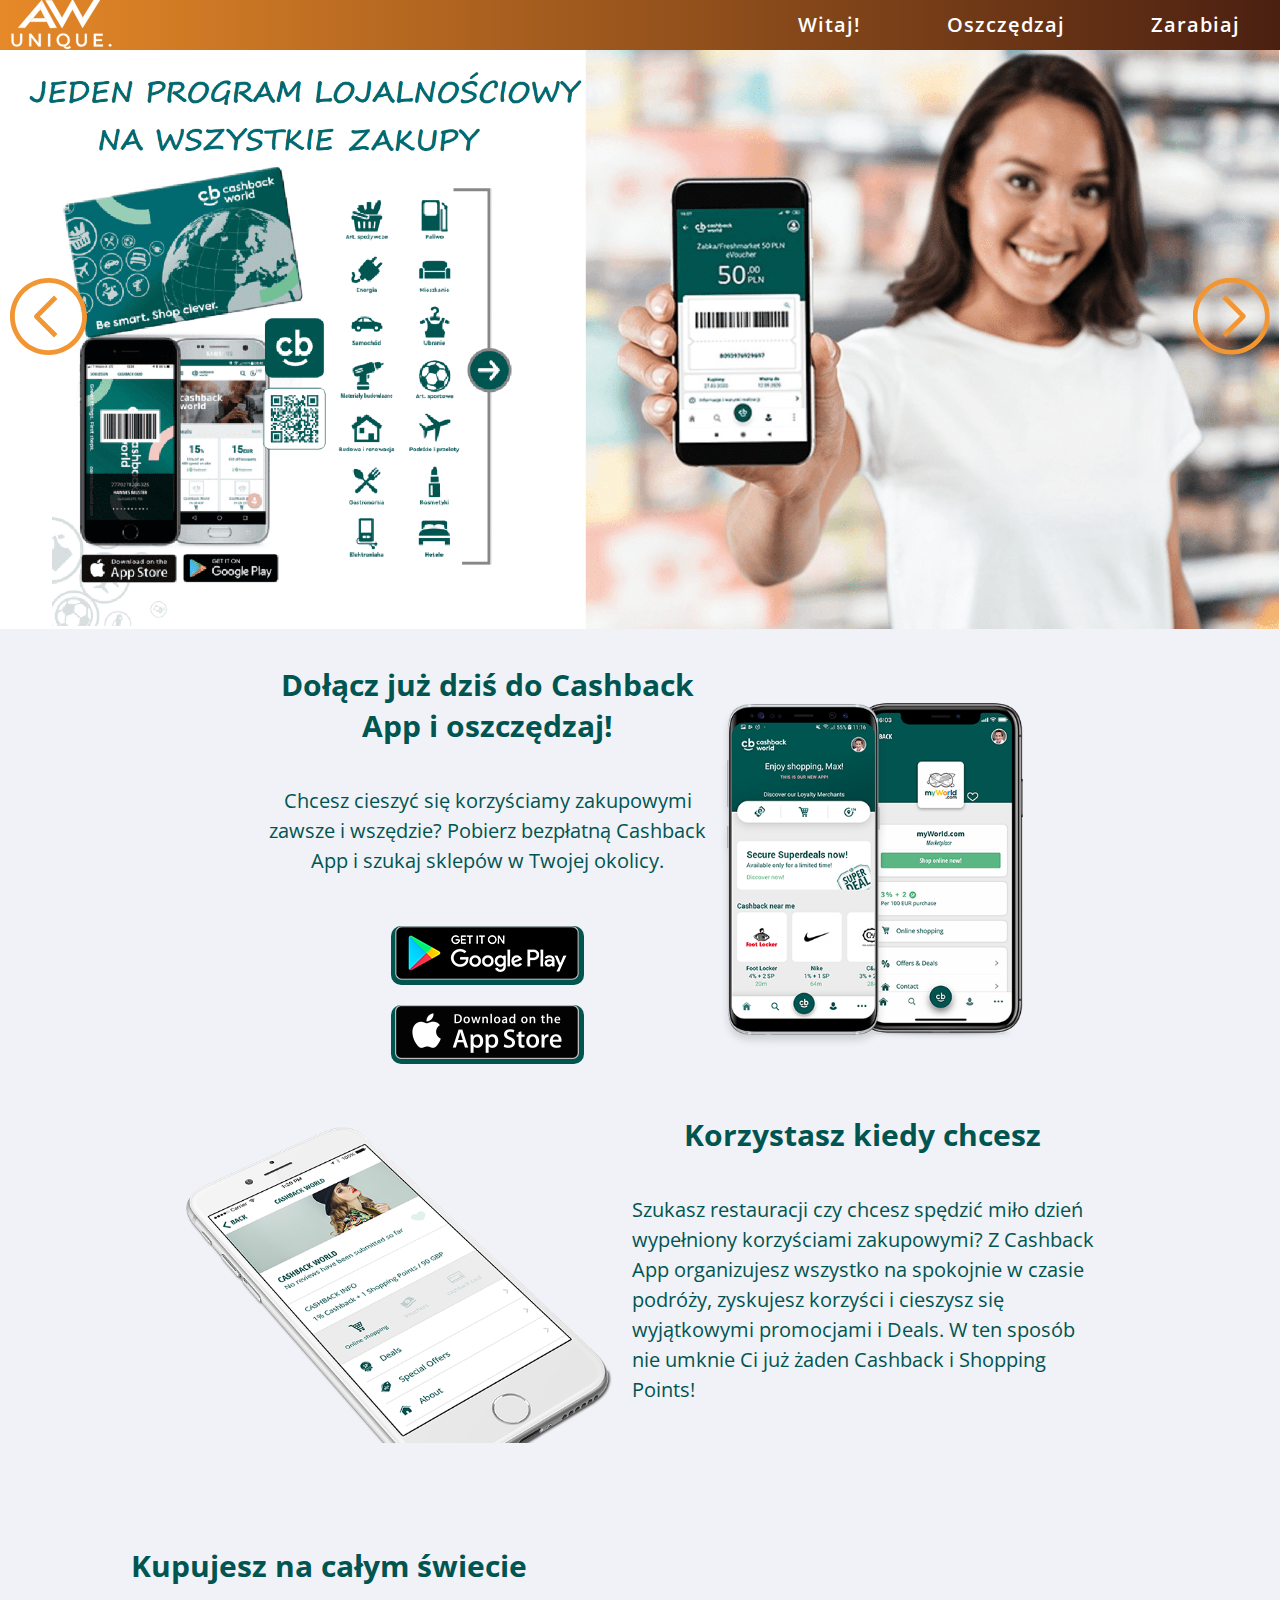
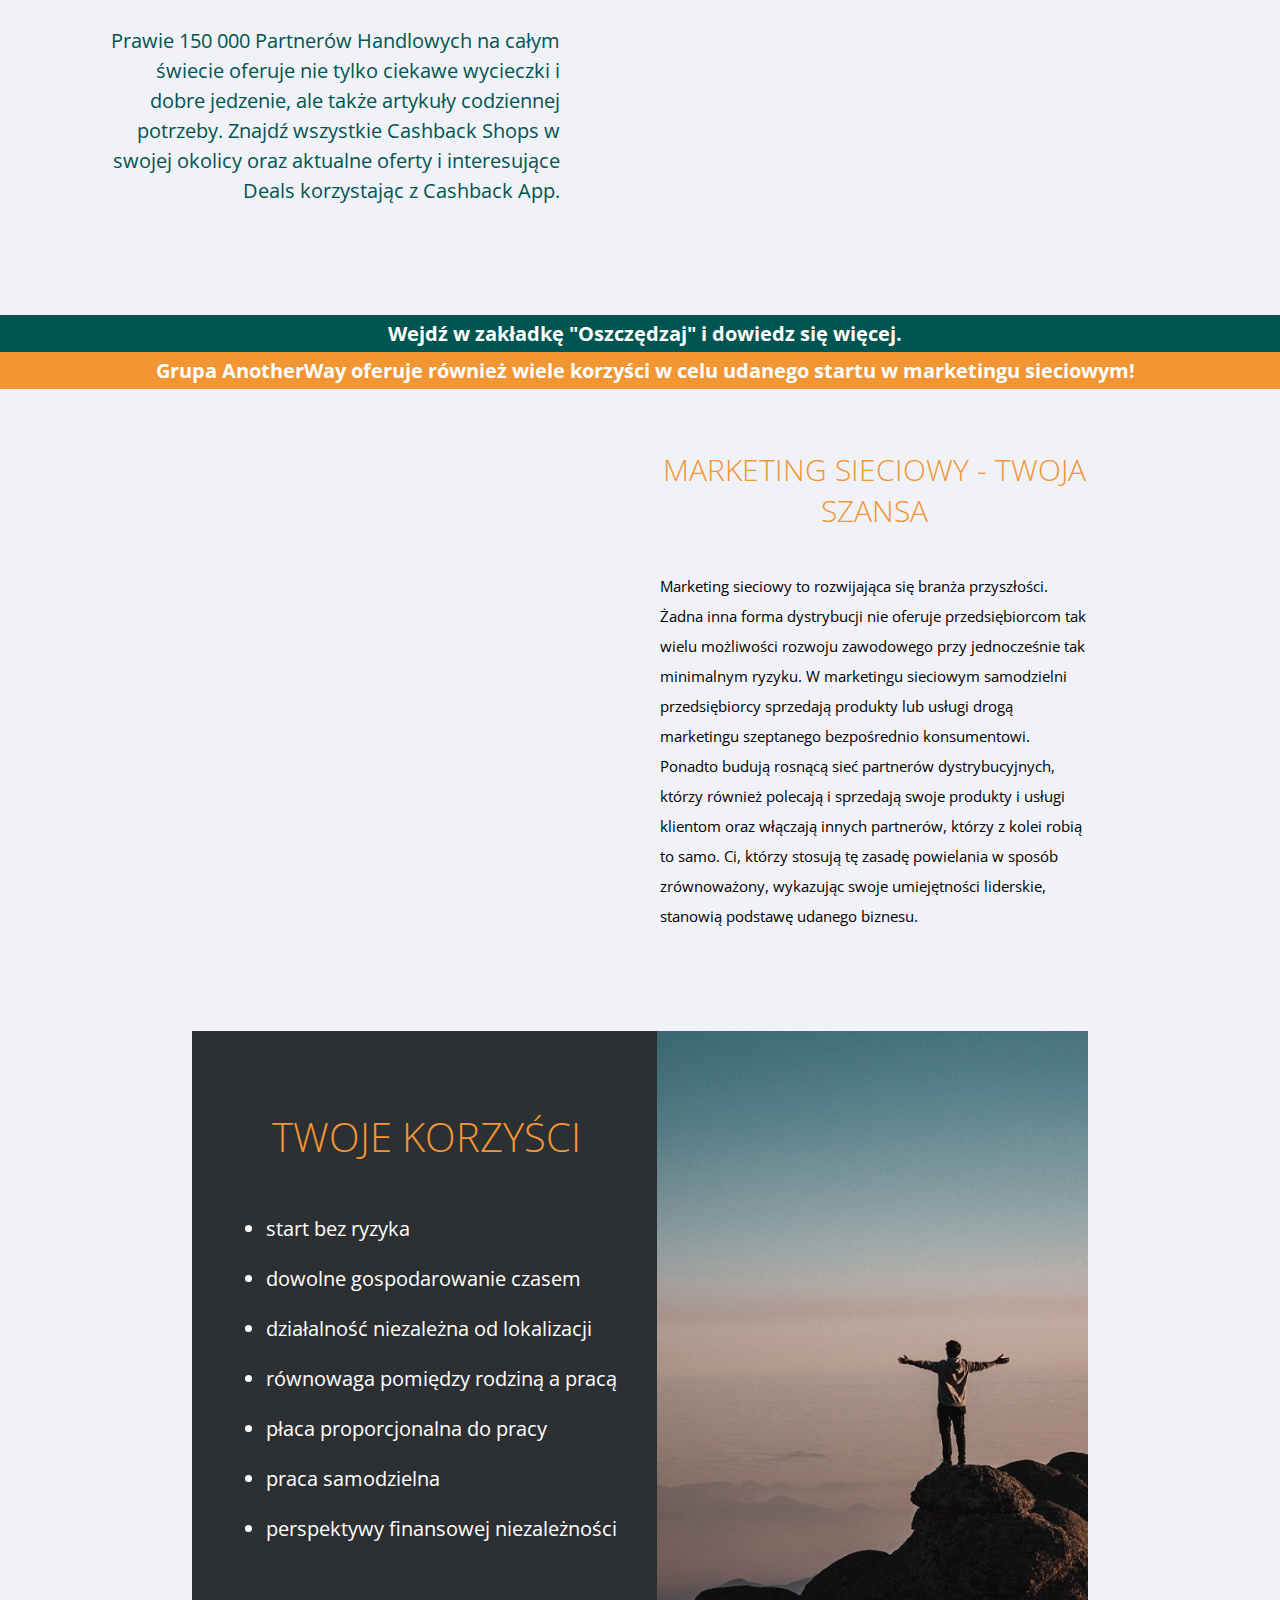
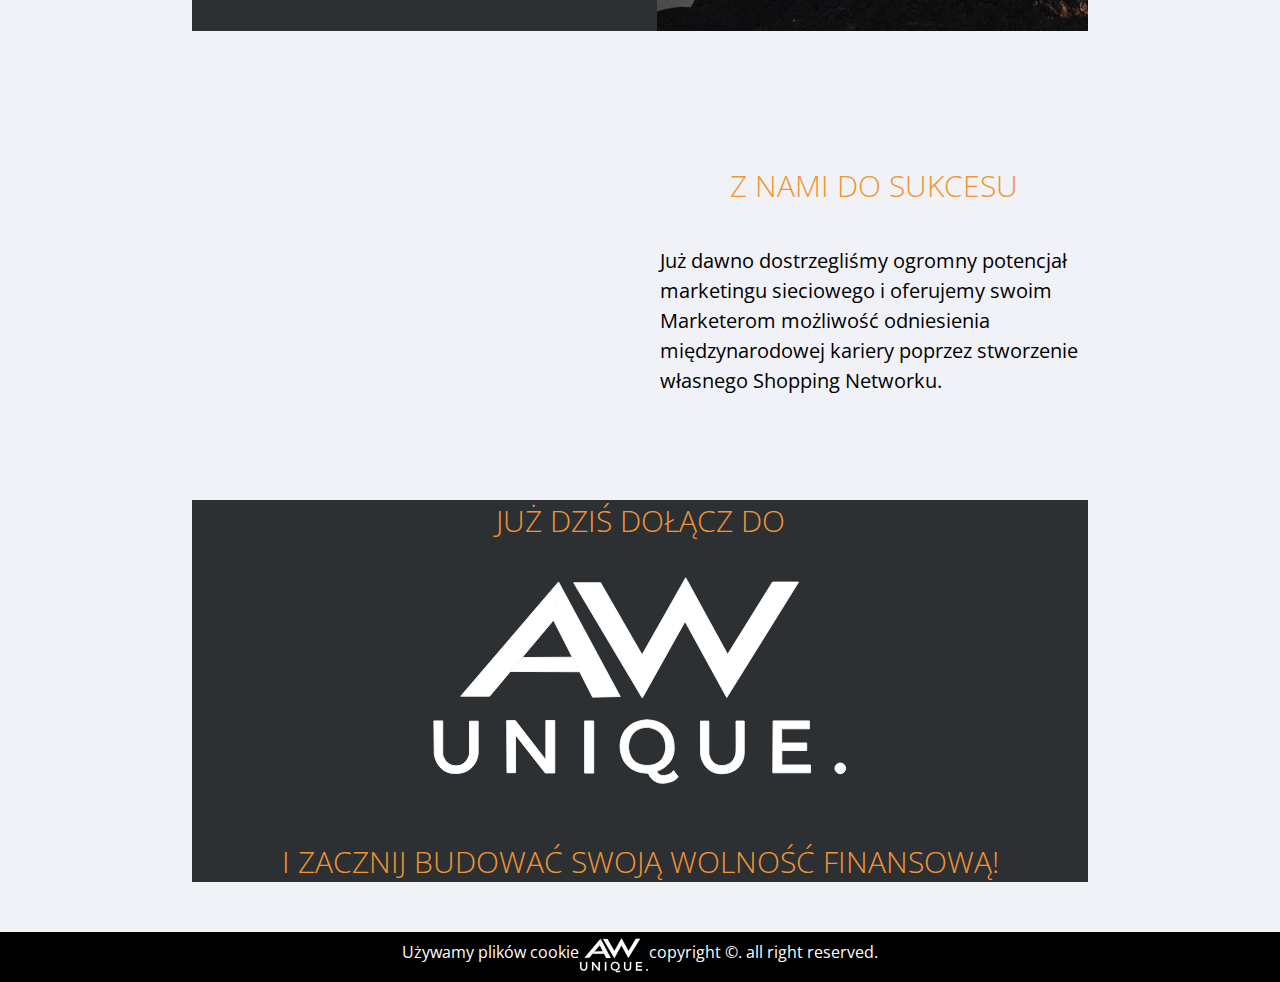
<file: index.html>
<!DOCTYPE html>

<html>
    <head>
        <meta charset="utf8">
        <title>Another Way</title>
        <meta name="viewport" content="width=device-width, initial-scale=1">
        <meta name="Another Way" content="Cashback">
        <link href="https://fonts.googleapis.com/css2?family=Open+Sans:wght@600&display=swap" rel="stylesheet">
        <link href="https://fonts.googleapis.com/css2?family=Open+Sans:wght@300&display=swap" rel="stylesheet">
        <link rel="stylesheet" href="./stylehomepage.css">
        <link rel="stylesheet" href="./stylecashbackapp.css"> 
        <link rel="stylesheet" href="./nav.css"> 
        <link rel="icon" href="./img/8ball.png">
        <link rel="stylesheet" href="https://unpkg.com/aos@next/dist/aos.css" />
    </head>

    <body onload="contentLoaded()">
        
        <div class="hide" id="showafterloading">
        <span id="navnode"></span>

        <div class="header">
            
            <img class="logo" src="./img/AWlogowhite.svg">

            <button class="hamburger">
                <span class="hamburger__inner"></span>
                </button>

            <div class="navigation">
            <ul class="menu">
                <a href="#navnode" class="menuBtn1">Witaj!
                    <span class="subarrow arrone"></span>
                </a>
                <a href="#navnode" class="menuBtn2">Oszczędzaj
                    
                    <span class="subarrow arrtwo"></span>
                </a>
                <a class="menuBtn3" href="./zarabiaj/index.html">Zarabiaj
                
                    <span class="subarrow arrthree"></span></a>
            </ul>
            </div>
        </div>

        <div class="homepage">

        <div class="wrap">
            <!--
             <div id="arrow-left" class="arrow"></div>
                -->
                <img id="arrow-left" class="arrow arrow-left" src="./img/close.svg">

             <div id="slider">

                 <div class="slide slide1">
                     <div class="slide-content">
                         <img class="banerImg" src="./img/baner5.png">
                         <span>Image One</span>
                     </div>
                 </div>

                 <div class="slide slide2">
                    <div class="slide-content">
                        <img class="banerImg" src="./img/baner1.png">
                        <span>Image Two</span>
                    </div>
                </div>
                
                <div class="slide slide3">
                    <div class="slide-content">
                        <img class="banerImg" src="img/baner2.png">
                        <span>Image Three</span>
                    </div>
                </div>

                <div class="slide slide4">
                    <div class="slide-content">
                        <img class="banerImg" src="img/baner3.png">
                        <span>Image Four</span>
                    </div>
                </div>

                <div class="slide slide5">
                    <div class="slide-content">
                        <img class="banerImg" src="img/baner4.png">
                        <span>Image Five</span>
                    </div>
                </div>

             </div>

             <img id="arrow-right" class="arrow arrow-right" src="./img/close.svg">

        </div>



        <div class="cbApp">

            <div class="appBox box1">
                <div class="boxtxt">
            <h1 class="boxlabel">Dołącz już dziś do Cashback App i oszczędzaj!</h1>
            <p>Chcesz cieszyć się korzyściamy zakupowymi zawsze i wszędzie? Pobierz
                bezpłatną Cashback App i szukaj sklepów w Twojej okolicy.
            </p>
            <div class="download">
            <a><!--href="https://play.google.com/store/apps/details?id=com.cashback.card&gl=PL"-->
                <img src="./img/appstore.png"></a>
            <a><!--href="https://apps.apple.com/app/cashback-app/id1173430105"-->
                <img src="./img/iosstore.png"></a>
            </div>
            </div>
            <img class="imgBox1" src="./img/label1.png" data-aos="fade-left" data-aos-delay="300">
            </div>

            <div class="appBox box2">
                <img class="imgBox2" src="./img/label2.png">
                <div class="boxtxt">
                <h2 class="boxlabel">Korzystasz kiedy chcesz</h2>
                <p>Szukasz restauracji czy chcesz spędzić miło dzień wypełniony
                     korzyściami zakupowymi? Z Cashback App organizujesz wszystko 
                     na spokojnie w czasie podróży, zyskujesz korzyści i cieszysz 
                     się wyjątkowymi promocjami i Deals. W ten sposób nie umknie Ci 
                     już żaden Cashback i Shopping Points!</p>
                     </div>
            </div>

            <div class="appBox box3">
                <div class="boxtxt">
                <h3 class="boxlabel">Kupujesz na całym świecie</h3>
                <p>Prawie 150 000 Partnerów Handlowych na całym świecie oferuje
                     nie tylko ciekawe wycieczki i dobre jedzenie, ale także
                      artykuły codziennej potrzeby. Znajdź wszystkie Cashback
                       Shops w swojej okolicy oraz aktualne oferty i interesujące
                        Deals korzystając z Cashback App.</p>
                    </div>
                        <img class="imgBox3" src="./img/label3.jpg" data-aos="zoom-in" data-aos-delay="300">
            </div>

            <div class="appbox box4">
                    <h4 class="join">Wejdź w zakładkę "Oszczędzaj" i dowiedz się więcej.</h4>
                    <h4 class="joinMlm">Grupa AnotherWay oferuje również wiele korzyści w celu udanego startu w marketingu sieciowym!</h4>
            </div>

        </div>

        <div class="mlm">

            <div class="mlmBox mlm1">
                <img class="mlmimg mlmimg1" src="./img/mlmbox2.jpg" data-aos="zoom-in">
                <div class="mlmtxt">
                    <h1>MARKETING SIECIOWY - TWOJA SZANSA</h1>
                    <p>Marketing sieciowy to rozwijająca się branża przyszłości. Żadna inna
                         forma dystrybucji nie oferuje przedsiębiorcom tak wielu
                          możliwości rozwoju zawodowego przy jednocześnie tak
                           minimalnym ryzyku. W marketingu sieciowym samodzielni
                            przedsiębiorcy sprzedają produkty lub usługi drogą 
                            marketingu szeptanego bezpośrednio konsumentowi. 
                            Ponadto budują rosnącą sieć partnerów dystrybucyjnych, 
                            którzy również polecają i sprzedają swoje produkty i 
                            usługi klientom oraz włączają innych partnerów, którzy z 
                            kolei robią to samo. Ci, którzy stosują tę zasadę 
                            powielania w sposób zrównoważony, wykazując swoje 
                            umiejętności liderskie, stanowią podstawę udanego 
                            biznesu.</p>
                </div>
            </div>

            <div class="mlmBox mlm2">
                <div class="mlmtxt">
                    <h2>TWOJE KORZYŚCI</h2>
                    <ul>
                        <li>start bez ryzyka</li>
                        <li>dowolne gospodarowanie czasem</li>
                        <li>działalność niezależna od lokalizacji</li>
                        <li>równowaga pomiędzy rodziną a pracą</li>
                        <li>płaca proporcjonalna do pracy</li>
                        <li>praca samodzielna</li>
                        <li>perspektywy finansowej niezależności</li>
                    </ul>
                </div>
                <img class="mlmimg mlmimg2" src="./img/mlmbox3.jpg">
            </div>

            <div class="mlmBox mlm3">
                <img class="mlmimg mlmimg3" src="./img/mlmbox1.jpg" data-aos="fade-right"
                data-aos-offset="300"
                data-aos-easing="ease-in-sine">
                <div class="mlmtxt">
                <h3>Z NAMI DO SUKCESU</h3>
                <p>Już dawno dostrzegliśmy ogromny potencjał marketingu 
                    sieciowego i oferujemy swoim Marketerom możliwość odniesienia
                     międzynarodowej kariery poprzez stworzenie własnego Shopping
                      Networku.</p>
                </div>
            </div>

            <div class="mlmBox mlm4">
                <p>Już dziś dołącz do</p>
                <img src="./img/AWlogowhite.svg">   
                <p>i zacznij budować swoją wolność finansową!</p>           
            </div>

        </div>
        </div>

        <!--// 'Oszczędzaj'--> 

        <div class="cashbackapp hide hidepage">

            <div class="appvideo">

                <h1>Jak używać Cashback APP? To proste: </h1>
                

                <div class="videoframe">
                <iframe class="video" src="https://www.youtube.com/embed/2Un8DbwjeTA" 
                frameborder="0" allow="accelerometer; autoplay; encrypted-media; gyroscope; picture-in-picture"
                 allowfullscreen></iframe>

                    <div class="source">
                        <p class="sourcetxt source1">Założenie konta</p>
                        <p class="sourcetxt source2">Karta CB</p>
                        <p class="sourcetxt source3">Sklepy internetowe</p>
                        <p class="sourcetxt source4">eVoucher</p>
                        <p class="sourcetxt source5">Bony</p>
                    </div>
                </div>
                
            
            </div>

            <div class="appstore">
                <img class="storeimg" src="./img/label1.png">
                <div class="store">
                    <a> <!--target="blank" href="https://apps.apple.com/app/cashback-app/id1173430105" -->
                        <img src="./img/iosstore.png">
                    </a>
                    <a> <!--target="blank" href="https://play.google.com/store/apps/details?id=com.cashback.card&gl=PL"-->
                        <img src="./img/appstore.png">
                    </a>
                </div>
            </div>

            <div class="faq">

                <h2>W razie dodatkowych pytań odwiedź FAQ:</h2>
                <a class="faqlink" href="https://www.cashbackworld.com/pl/faq">
                    <img src="./img/logo.svg"></a>
                <h2>i dowiedz się więcej.</h2>

                <div class="follow">

                    <div class="socialmedia">
                    <a href="https://www.facebook.com/CashbackWorldPL/">
                        <img class="socialimg" src="./img/facebook.svg"></a>
                    <a href="https://www.instagram.com/cashback.world/">
                        <img class="socialimg" src="./img/instagram-sketched.svg"></a>
                    <a href="https://www.youtube.com/channel/UCCdwFBArbzg98DeUD_-l_uQ?sub_confirmation=1">
                        <img class="socialimg" src="./img/youtube.svg"></a>
                    <a href="https://pl.pinterest.com/cashbackworld/">
                        <img class="socialimg" src="./img/pinterest.svg"></a>
                    </div>

                </div>

            </div>
            

        </div>

        
        <div class="footer">
            <p>Używamy plików cookie</p>
            <img class="footer__logo" src="./img/AWlogowhite.svg">
            <p>copyright ©. all right reserved.</p>
        </div>
    

    </div>

        <div id="loader"></div>


        <script src="https://unpkg.com/aos@next/dist/aos.js"></script>
        <script>
          AOS.init();
        </script>
        <script src="script.js"></script>
    </body>
</html>
</file>
<file: stylehomepage.css>
*{
    margin: 0;
    padding: 0;
    scroll-behavior: smooth;
    user-select: none;
    height: none;
    -webkit-tap-highlight-color: transparent;
    font-family: 'Open Sans', sans-serif;
}

body{
    background-color: #f1f2f7;
}



.wrap{
    position: relative;
    top: 40px;
    overflow: visible;
    width: 100%;
    margin: auto;
}

#slider, .slide-content{
    width: 100%;
    overflow-x: hidden;
    transition: .4s;
}

.slide{
    background-size: cover;
    background-position: center;
    background-repeat: no-repeat;

}

.banerImg{
    width: 100%;
    overflow: hidden;
}

.slide-content span{
    display: flex;
    flex-direction: column;
    justify-content: center;
    align-items: center;
    text-align: center;
    display: none;
}

.arrow{
    cursor: pointer;
    transition: .2s;
    position: absolute;
    top: 40%;
    width: 6vw;
    height: 6vw;
    transition: .5s;
}

.arrow-left{
    left: 10px;
}

.arrow-right{
    right: 10px;
    transform: rotate(180deg);
}

.arrow-left:hover{
    transform: scale(1.2);
}

.arrow-right:hover{
    transform: scale(1.2) rotate(-180deg);
}

.cbApp{
    position: relative;
    top: 40px;
    display: flex;
    align-items: center;
    flex-direction: column;
    justify-content: center;
    text-align: center;
    overflow: hidden;
}

.appBox{
    display: flex;
    flex-direction: row;
    align-items: center;
    justify-content: center;
    text-align: center;
    width: 95%;
    margin-top: 100px;
}

.boxtxt{
    height: 100%;
    max-width: 38%;
}

.boxtxt h1, .boxtxt h2, .boxtxt h3{
    margin-bottom: 100px;
    color: #005551;
    font-size: 50px;
}

.boxtxt p{
    margin-bottom: 50px;
    color: #005551;
    line-height: 30px;
    font-size: 25px;
}

.box2 p{
    text-align: left;
}

.box3 p{
    text-align: right;
}

.download a{
    background-color: #005551;
    padding-left: 4px;
    padding-right: 5px;
    cursor: pointer;
    margin-bottom: 20px;
    border-radius: 10px;
}

.download{
    cursor: pointer;
    display: flex;
    flex-direction: column;
    width: 80%;
    align-items: center;
    margin: auto;
}


.imgBox3{
    margin-left: 30px;
}

.box4{
    width: 100%;
}

.join{
    padding-top: 20px;
    width: 100%;
    color: #fff;
    padding-bottom: 20px;
    font-size: 30px;
    background-color: #005551;
}

.joinMlm{
    background-color: #f29533;
    padding-top: 20px;
    padding-bottom: 20px;
    font-size: 30px;
    width: 100%;
    color: #fff;
}

.mlm{
    position: relative;
    top: 200px;
    max-width: 70%;
    margin: auto;
}

.mlmBox{
    display: flex;
    align-items: center;
    flex-direction: row;
    justify-content: center;
    text-align: center;
    overflow: hidden;
}

.mlmimg{
    max-width: 50%;
}

.mlmtxt{
    padding-left: 20px;
}

.mlmtxt h1, .mlmtxt h2, .mlmtxt h3{
    padding-bottom: 40px;
    color: #f29533;
    font-weight: 100;
    font-size: 40px;
    width: 100%;
}


.mlmtxt p{
    line-height: 30px;
    text-align: left;
    font-size: 25px;
}

.mlm2{
    background-color: #2d3033;
    margin-top: 100px;
    max-height: 700px;
}

.mlmtxt ul{
    text-align: left;
    line-height: 50px;
    color: #fff;
    font-size: 25px;
    padding-left: 30px;
}

.mlmimg2{
    position: relative;
    top: 0px;
    right: -40px;
}

.mlm3{
    margin-top: 100px;
}

.mlm4{
    display: flex;
    flex-direction: column;
    background-color: #2d3033;
    margin-top: 70px;
    margin-bottom: 50px;
}

.mlm4 p{
    color: #f29533;
    font-weight: 100;
    font-size: 40px;
    text-transform: uppercase;
}

.mlm4 img{
    max-height: 340px;
    width: 100%;
}


.footer{
    display: flex;
    flex-direction: row;
    background-color: black;
    color: white;
    justify-content: center;
    line-height: 40px;
    position: relative;
    top: 150px;
    overflow: hidden;
}

.footer__logo{
    height: 50px;
}



@media screen and (max-width: 1440px){
    
    .wrap{
        top: 40px;
        width: 100%;
        overflow: visible;
    }

    .appBox{
        margin-top: 30px;
    }

    .box1 .boxlabel, .box2 .boxlabel, .box3 .boxlabel{
        font-size: 30px;
        margin-bottom: 40px;
    }

    .imgBox1{
        max-width: 25%;
    }

    .imgBox2{
        max-width: 35%;
        margin-right: 20px;
    }

    .join, .joinMlm{
        font-size: 20px;
        padding: 5px;
    }

    .mlm{
        top: 100px;
    }

    .mlmtxt h1{
        font-size: 30px;
    }

    .mlm1 p{
        font-size: 15px;
    }

    .mlm2{
        max-height: 600px;
    }

    .mlm3 h3{
        font-size: 30px;
    }

    .mlm3 p{
        font-size: 20px;
    }

    .mlm4 p{
        font-size: 30px;
    }

    .mlm4 img{
        max-height: 300px;
    }

    .mlmtxt li{
        font-size: 20px;
    }

    .footer{
        top: 100px
    }


}

@media screen and (max-width: 1110px){

    .appBox{
        width: 100%;
    }

    .mlm{
        max-width: 100%;
    }

    .wrap{
        top: 50px;
        width: 100%;
    }

    .mlmtxt li{
        font-size: 20px;
    }
    

    .footer{
        top: 50px;
    }

}

@media screen and (max-width: 900px){
    .imgBox1{
        max-width: 35%;
    }

    .imgBox2{
        max-width: 50%;
    }

    .imgBox3{
        max-width: 50%;
    }

    .wrap{
        top: 40px;
        width: 100%;
    }

    .mlm4{
        margin-bottom: 10px;
    }

    .footer{
        top: 90px;
    }


}

@media screen and (max-width: 767px){
    
    .wrap{
    position: relative;
    top: 70px;
    }

    .arrow-left{
        top: 40%;
    }

    .arrow-right{    
        top: 40%;
    }

    .cbApp{
        overflow: hidden;
    }

    .appBox{
        flex-direction: column;
        width: 100%;
        margin-top: 30px;
    }


    .boxtxt h1, .boxtxt h2, .boxtxt h3{
        margin-bottom: 20px;
        font-size: 35px;
    }

    .boxtxt{
        height: 100%;
        max-width: 100%;
    }

    .boxtxt p{
        text-align: center;
    }

    .imgBox1{
        margin-top: 10px;
        max-width: 100%;
    }

    .box2{
        flex-direction: column-reverse;
    }

    .imgBox2{
        max-width: 100%;
    }

    .imgBox3{
        max-width: 100%;
        margin-left: 0;
    }

    .joinMlm{
        font-size: 20px;
    }

    .mlm{
        top: 40px;
        max-width: 100%;
    }

    .mlmBox{
        flex-direction: column;
    }

    .mlmimg{
        max-width: 100%;
    }

    .mlmtxt h1{
        padding-bottom: 20px;
        font-size: 30px;
    }

    .mlmtxt p{
        text-align: center;
    }

    .mlmtxt{
        padding-left: 0;
    }

    .mlm2{
        margin-top: 30px;
        max-height: auto;
        padding-bottom: 20px;
    }

    .mlm2 h2{
        position: relative;
        bottom: -20px;
    }

    .mlmimg2{
        display: none;
    }

    .mlmtxt ul{
        line-height: 30px;
        font-size: 25px;
    }

    .mlm3{
        margin-top: 0;
    }

    .mlm4{
        margin-top: 10px;
        padding-bottom: 50px;
    }

    .mlm4 p{
        font-size: 30px;
    }

    .footer{
        top: 80px;
        flex-direction: column;
        justify-items: center;
        text-align: center;
    }

}



@keyframes scale{
    0%{
        transform: scale(1);
    }
    50%{
        transform: scale(1.2);
    }
    100%{
        transform: scale(1);
    }
}

/* loading styles*/

.hide {
    opacity: 0;
}

.show {
    opacity: 1;
    -webkit-transition: all .3s linear;
    -moz-transition: all .3s linear;
    -o-transition: all .3s linear;
    transition: all .3s linear;
}

#loader {
    position: absolute;
    left: 50%;
    top: 50%;
    z-index: 1;
    width: 150px;
    height: 150px;
    margin: -75px 0 0 -75px;
    border: 16px solid #f3f3f3;
    border-radius: 50%;
    border-top: 16px solid #f29533;
    border-bottom: 16px solid #f29533;
    width: 120px;
    height: 120px;
    -webkit-animation: spin 2s linear infinite;
    animation: spin 2s linear infinite;
  }

  
  @-webkit-keyframes spin {
    0% { -webkit-transform: rotate(0deg); }
    100% { -webkit-transform: rotate(360deg); }
  }
  
  @keyframes spin {
    0% { transform: rotate(0deg); }
    100% { transform: rotate(360deg); }
  }
</file>
<file: stylecashbackapp.css>
.cashbackapp{
    position: relative;
    top: 60px;
    overflow: hidden;
}   

.appvideo{
    display: flex;
    align-items: center;
    flex-direction: column;
    justify-content: center;
    text-align: center;
    overflow: hidden;
}

.appvideo h1{
    background: #005551;
    padding-top: 5px;
    padding-bottom: 5px;
    font-size: 40px;
    color: #fff;
    width: 100%;
}

.videoframe{
    display: flex;
    flex-direction: row;
    margin-top: 50px;
    background: #fff;
    padding-top: 100px;
    padding: 40px;
    width: 90%;
    height: 600px;
}

.video{
    width: 70%;
    height: auto;
    /*
    width: 1274px;
    height: 720px;
    */
    margin: 10px;
}

.source{
    display: flex;
    align-items: center;
    flex-direction: column;
    justify-content: center;
    text-align: center;
    background-color: #fff;
    margin-left: auto;
    margin-right: auto;
}

.source1{
    display: none;
}

.source p{
    background-color: #005551;
    color: #fff;
    width: 90%;
    border-radius: 10px;
    font-size: 40px;
    cursor: pointer;
    border: 3px solid #005551;
    transition: .3s;
    font-family: 'Open Sans', sans-serif;
    margin: auto;
}

.sourcetxt {
    min-width: 500px;
}

.sourcetxt:hover{
    background: #fff;
    color: #005551;
    border: 3px solid #005551;
}

.appstore{
    display: flex;
    align-items: center;
    align-content: center;
    justify-content: center;
    flex-direction: row;
    width: 90%;
    padding: 40px;
    overflow: hidden;
}

.store{
    display: flex;
    flex-direction: column;
    align-items: center;
    align-content: center;
}

.storeimg{
    max-width: 80%;
}

.store img{
    padding: 50px;
    cursor: pointer;
}

.faq{
    width: 90%;
    background-color: #fff;
    display: flex;
    flex-direction: column;
    align-items: center;
    align-content: center;
    margin: auto;
    position: relative;
    top: 40px;
    padding: 40px;
    text-align: center;
    overflow: hidden;
}

.faq h2{
    color: #005551;
    font-size: 40px;
    margin-top: 20px;
    max-width: 90%;
}

.faqlink{
    text-decoration: none;
    margin-top: 20px;
    text-align: center;
    cursor: pointer;
    transition: .3s;
    width: 500px;
    height: 200px;
}

.faqlink:hover{
    transform: scale(1.2);
}

.follow{
    display: block;
}


.socialmedia{
    display: flex;
    flex-direction: row;
    align-items: center;
    justify-content: center;
    background-color: #fff;
    margin-top: 40px;
}

.socialmedia a{
    margin: 20px;
    
}

.socialimg{
    max-height: 100px;
    cursor: pointer;
    transition: .3s;
}

.socialimg:hover{
    transform: scale(1.2);
}





@media screen and (max-width: 1440px){
    .cashbackapp{
        top: 50px;
    }

    .appvideo h1{
        padding-bottom: 5px;
        padding-top: 10px;
        font-size: 20px;
    }

    .videoframe{
        margin-top: 10px;
        max-height: 400px;
    }

    .appBox p{
        font-size: 20px;
    }

    .storeimg{
        max-width: 25%;
    }

    .source{
        width: 300px;
    }

    .sourcetxt{
        min-width: 230px;
    }

    .source p{
        font-size: 20px;
    }

    .faq h2 {
        font-size: 20px;
    }

    .faqlink{
        max-width: 40%;
        height: 100px;
    }

    .faqlink img{
        width: 60%;
    }

    .socialimg{
        max-width: 50px;
    }

}



@media screen and (max-width: 767px){
    .cashbackapp{
        top: 60px
    }

    .appvideo h1{
        font-size: 20px;
        padding-bottom: 10px;
    }


    .videoframe{
        flex-direction: column-reverse;
        margin-top: 10px;
        width: 100%;
        padding-top: 0px; /* 20px for source1 display block*/
        padding-bottom: 0px;
        margin-bottom: 40px;
        min-height: 530px;
    }
    
    .video{
        width: 100%;
        height: 300px;
        margin: 0;
    }


    .source p{
        margin-top: 10px;
        margin-bottom: 10px;
        
        font-size: 20px;
    }

    .storeimg{
        max-width: 80%;
    }

    .faq a{
        font-size: 30px;
    }

    .faq h2{
        margin-top: 10px;
        font-size: 20px;
        padding-bottom: 10px;
    }

    .faq{
        overflow: hidden;
        margin: auto;
        padding: 0;
        margin-bottom: 20px;
    }

    .faqlink{
        max-width: 70%;
        height: 200px;
    }

    .appstore{
        width: 100%;
        padding: 0;
       overflow: hidden;
    }

    .store a{
        position: relative;
        right: 60px;
        padding: 0;
    }

    .store img{ 
        padding: 10px 30px;
    }

    .socialmedia a{
        margin: 10px;
    }

    .socialimg{
        max-height: 40px;
        margin-bottom: 30px;
    }

    .faqlink{
        width: 300px;
        max-height: 100px;
        margin: 0;
        margin-top: 30px;
    }


}
</file>
<file: nav.css>
.header{
    height: 60px;
    background-image: linear-gradient(to right,#e68928 ,#4b2011);
    font-size: 18px;
    position: fixed;
    width: 100%;
    z-index: 1111;
}

.navigation{
    float: right;
    height: 100%;
}

.menu{
    line-height: 60px;
}

.logo{
    position: absolute;
    color: #fff;
    height: 85px;
    top: -10px;
    left: 10px;
}

.menu a{
    text-transform: none;
    text-decoration: none;
    padding: 0 40px;
    transition: .4s;
    color: #fff;
    font-size: 20px;
    font-family: 'Open Sans', sans-serif;
    letter-spacing: 1px;
    font-weight: 600;
    cursor: pointer;
    position: relative;
}


.subarrow{
    width: 50px;
    height: 3px;
    background-color: #fff;
    position: absolute;
    opacity: 0;
    transition: .4s;
}

.arrone{
    left: 50%;
    transform: translateX(-55%);
    bottom: -20%;
}

.menuBtn1:hover .arrone{
    opacity: 1;
}

.arrtwo{
    left: 50%;
    transform: translateX(-50%);
    bottom: -20%;
}

.menuBtn2:hover .arrtwo{
    opacity: 1;
}

.arrthree{
    left: 50%;
    transform: translateX(-50%);
    bottom: -20%;
}

.menuBtn3:hover .arrthree{
    opacity: 1;
}

/* hamburger */

.hamburger{
    margin: auto;
    margin-right: 0;
    width: 70px;
    height: 70px;
    background-color: transparent;
    border: none;
    cursor: pointer;
    transition: 1s;
    position: relative; 
    overflow: hidden;
    display: none;
    
    float: right;
}

.hamburger__inner{
    width: 60px;
    height: 5px;
    background-color: white;
    position: absolute;
    left: 5px;
    border-radius: 5px;
    transition: .3s;
}


.hamburger__inner::before{
    content: "";
    width: 60px;
    height: 5px;
    background-color: white;
    position: absolute;
    left: 0px;
    top: 15px;
    border-radius: 5px;
    transition: .6s;
}

.hamburger__inner::after{
    content: "";
    width: 60px;
    height: 5px;
    background-color: white;
    position: absolute;
    left: 0px;
    top: -15px;
    border-radius: 5px;
    transition: .6s;
}

.hamburger--active{

}

.hamburger--active .hamburger__inner{
    background-color: transparent;
}

.hamburger--active .hamburger__inner:before {
    transform: translateY(-15px) rotate(-45deg);
  }
  
.hamburger--active .hamburger__inner:after {
    transform: translateY(15px) rotate(45deg);
  }


  .menu--active{
    transform: translateX(100%);
}

.hidepage{
    position: absolute !important;
    left: -1000% !important;
    top: -1000% !important;
}

  



@media screen and (max-width: 1440px){
    .header{
        height: 50px;
    }

    .logo{
        height: 73px;
    }

    .menu{
        line-height: 50px;
    }
    
    .arrthree, .arrtwo, .arrone{
        top: 30px;
    }



}



@media screen and (max-width: 767px){
    .header{
        height: 70px;   
    }

    .logo{
        height: 100px;
    }

    .menu{
        position: relative;
        left: -100%;
        display: flex;
        flex-direction: column;
        width: 100vw;
        height: 100vh;
        background: #2d3033;
        text-align: center;
        line-height: normal;
        transition: 1s;
        z-index: 1111;
        overflow: hidden;
    }

    .menu a{
        font-weight: 100;
        display: block;
        padding: 15px;
        color: #fff;
        border: solid 2px #f29533;
        margin: 30px 30px;
        border-radius: 10px;
        font-size: 30px;
        max-width: 100%;
    }

    
    .arrone, .arrtwo, .arrthree{
        display: none;
    }

    
    .hamburger{
        display: block;
    }
    
}
</file>
